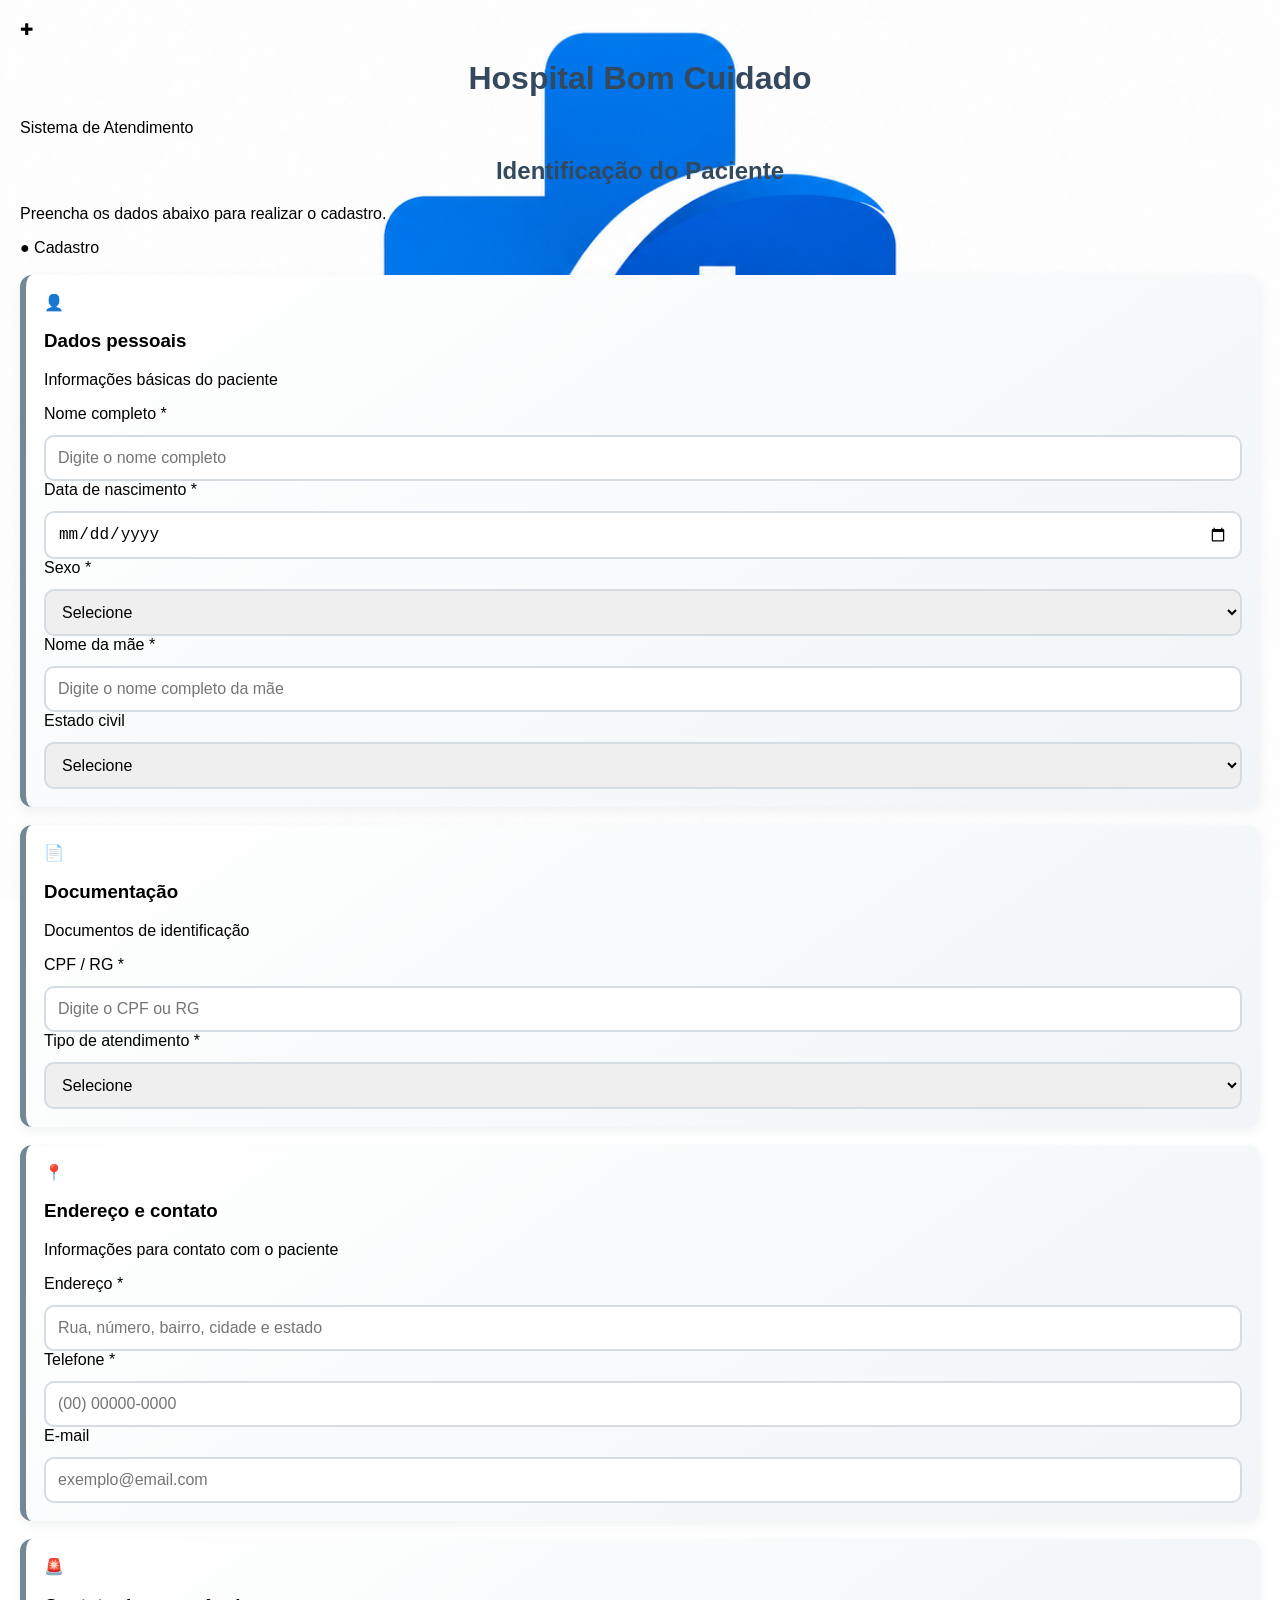
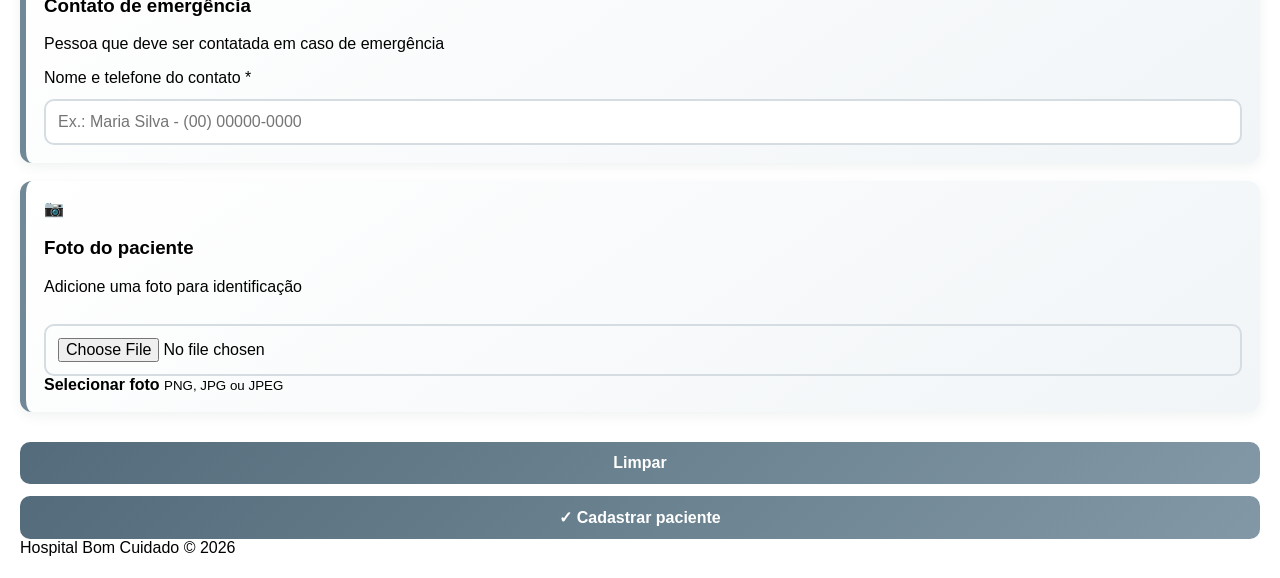
<file: frontend/atendimento.html>
<!DOCTYPE html>
<html lang="pt-BR">

<head>
    <meta charset="UTF-8">
    <meta name="viewport" content="width=device-width, initial-scale=1.0">

    <title>Cadastro do Paciente</title>

    <link rel="stylesheet" href="css/style.css">
</head>

<body>

    <div class="page">

        <!-- CABEÇALHO -->
        <header class="header">

            <div class="logo">
                <div class="logo-icon">✚</div>

                <div>
                    <h1>Hospital Bom Cuidado</h1>
                    <span>Sistema de Atendimento</span>
                </div>
            </div>

        </header>


        <!-- CONTEÚDO -->
        <main class="content">

            <div class="title">

                <div>
                    <h2>Identificação do Paciente</h2>
                    <p>Preencha os dados abaixo para realizar o cadastro.</p>
                </div>

                <span class="status">
                    ● Cadastro
                </span>

            </div>


            <form id="formPaciente">


                <!-- DADOS PESSOAIS -->
                <section class="card">

                    <div class="card-title">
                        <div class="icon">👤</div>

                        <div>
                            <h3>Dados pessoais</h3>
                            <p>Informações básicas do paciente</p>
                        </div>
                    </div>


                    <div class="form-grid">

                        <div class="campo campo-grande">

                            <label for="nome">
                                Nome completo <span>*</span>
                            </label>

                            <input
                                type="text"
                                id="nome"
                                placeholder="Digite o nome completo"
                                required
                            >

                        </div>


                        <div class="campo">

                            <label for="dataNascimento">
                                Data de nascimento <span>*</span>
                            </label>

                            <input
                                type="date"
                                id="dataNascimento"
                                required
                            >

                        </div>


                        <div class="campo">

                            <label for="sexo">
                                Sexo <span>*</span>
                            </label>

                            <select id="sexo" required>

                                <option value="">
                                    Selecione
                                </option>

                                <option value="Feminino">
                                    Feminino
                                </option>

                                <option value="Masculino">
                                    Masculino
                                </option>

                                <option value="Outro">
                                    Outro
                                </option>

                                <option value="Prefiro não informar">
                                    Prefiro não informar
                                </option>

                            </select>

                        </div>


                        <div class="campo campo-grande">

                            <label for="nomeMae">
                                Nome da mãe <span>*</span>
                            </label>

                            <input
                                type="text"
                                id="nomeMae"
                                placeholder="Digite o nome completo da mãe"
                                required
                            >

                        </div>


                        <div class="campo">

                            <label for="estadoCivil">
                                Estado civil
                            </label>

                            <select id="estadoCivil">

                                <option value="">
                                    Selecione
                                </option>

                                <option value="Solteiro(a)">
                                    Solteiro(a)
                                </option>

                                <option value="Casado(a)">
                                    Casado(a)
                                </option>

                                <option value="Divorciado(a)">
                                    Divorciado(a)
                                </option>

                                <option value="Viúvo(a)">
                                    Viúvo(a)
                                </option>

                                <option value="União estável">
                                    União estável
                                </option>

                            </select>

                        </div>

                    </div>

                </section>



                <!-- DOCUMENTAÇÃO -->
                <section class="card">

                    <div class="card-title">

                        <div class="icon">📄</div>

                        <div>
                            <h3>Documentação</h3>
                            <p>Documentos de identificação</p>
                        </div>

                    </div>


                    <div class="form-grid">

                        <div class="campo">

                            <label for="documento">
                                CPF / RG <span>*</span>
                            </label>

                            <input
                                type="text"
                                id="documento"
                                placeholder="Digite o CPF ou RG"
                                required
                            >

                        </div>


                        <div class="campo">

                            <label for="tipo">
                                Tipo de atendimento <span>*</span>
                            </label>

                            <select id="tipo" required>

                                <option value="">
                                    Selecione
                                </option>

                                <option value="Convenio">
                                    Convênio
                                </option>

                                <option value="Particular">
                                    Particular
                                </option>

                            </select>

                        </div>

                    </div>

                </section>



                <!-- ENDEREÇO E CONTATO -->
                <section class="card">

                    <div class="card-title">

                        <div class="icon">📍</div>

                        <div>
                            <h3>Endereço e contato</h3>
                            <p>Informações para contato com o paciente</p>
                        </div>

                    </div>


                    <div class="form-grid">

                        <div class="campo campo-completo">

                            <label for="endereco">
                                Endereço <span>*</span>
                            </label>

                            <input
                                type="text"
                                id="endereco"
                                placeholder="Rua, número, bairro, cidade e estado"
                                required
                            >

                        </div>


                        <div class="campo">

                            <label for="telefone">
                                Telefone <span>*</span>
                            </label>

                            <input
                                type="tel"
                                id="telefone"
                                placeholder="(00) 00000-0000"
                                required
                            >

                        </div>


                        <div class="campo">

                            <label for="email">
                                E-mail
                            </label>

                            <input
                                type="email"
                                id="email"
                                placeholder="exemplo@email.com"
                            >

                        </div>

                    </div>

                </section>



                <!-- EMERGÊNCIA -->
                <section class="card emergencia">

                    <div class="card-title">

                        <div class="icon">🚨</div>

                        <div>
                            <h3>Contato de emergência</h3>
                            <p>Pessoa que deve ser contatada em caso de emergência</p>
                        </div>

                    </div>


                    <div class="form-grid">

                        <div class="campo campo-completo">

                            <label for="contatoEmergencia">
                                Nome e telefone do contato
                                <span>*</span>
                            </label>

                            <input
                                type="text"
                                id="contatoEmergencia"
                                placeholder="Ex.: Maria Silva - (00) 00000-0000"
                                required
                            >

                        </div>

                    </div>

                </section>



                <!-- FOTO -->
                <section class="card">

                    <div class="card-title">

                        <div class="icon">📷</div>

                        <div>
                            <h3>Foto do paciente</h3>
                            <p>Adicione uma foto para identificação</p>
                        </div>

                    </div>


                    <div class="upload">

                        <input
                            type="file"
                            id="foto"
                            accept="image/*"
                        >

                        <label for="foto">
                            <strong>Selecionar foto</strong>
                            <small>PNG, JPG ou JPEG</small>
                        </label>

                    </div>

                </section>



                <!-- BOTÕES -->
                <div class="actions">

                    <button
                        type="reset"
                        class="btn-cancelar"
                    >
                        Limpar
                    </button>

                    <button
                        type="submit"
                        class="btn-cadastrar"
                    >
                        ✓ Cadastrar paciente
                    </button>

                </div>


            </form>

        </main>


        <!-- RODAPÉ -->
        <footer>
            Hospital Bom Cuidado © 2026
        </footer>

    </div>


<script>

document
    .getElementById("formPaciente")
    .addEventListener("submit", cadastrar);


async function cadastrar(event) {

    event.preventDefault();


    const paciente = {

        nome:
            document.getElementById("nome").value,

        documento:
            document.getElementById("documento").value,

        dataNascimento:
            document.getElementById("dataNascimento").value,

        sexo:
            document.getElementById("sexo").value,

        nomeMae:
            document.getElementById("nomeMae").value,

        estadoCivil:
            document.getElementById("estadoCivil").value,

        endereco:
            document.getElementById("endereco").value,

        telefone:
            document.getElementById("telefone").value,

        email:
            document.getElementById("email").value,

        contatoEmergencia:
            document.getElementById("contatoEmergencia").value,

        tipo:
            document.getElementById("tipo").value
    };


    try {

        const resposta = await fetch(
            "http://localhost:3000/atendimento",
            {
                method: "POST",

                headers: {
                    "Content-Type": "application/json"
                },

                body: JSON.stringify(paciente)
            }
        );


        if (!resposta.ok) {

            throw new Error(
                "Erro ao cadastrar paciente"
            );

        }


        alert(
            "✓ Paciente cadastrado com sucesso!"
        );


        document
            .getElementById("formPaciente")
            .reset();


    } catch (erro) {

        console.error(erro);

        alert(
            "Não foi possível cadastrar o paciente. " +
            "Verifique se o servidor está funcionando."
        );

    }

}

</script>

</body>
</html>
</file>
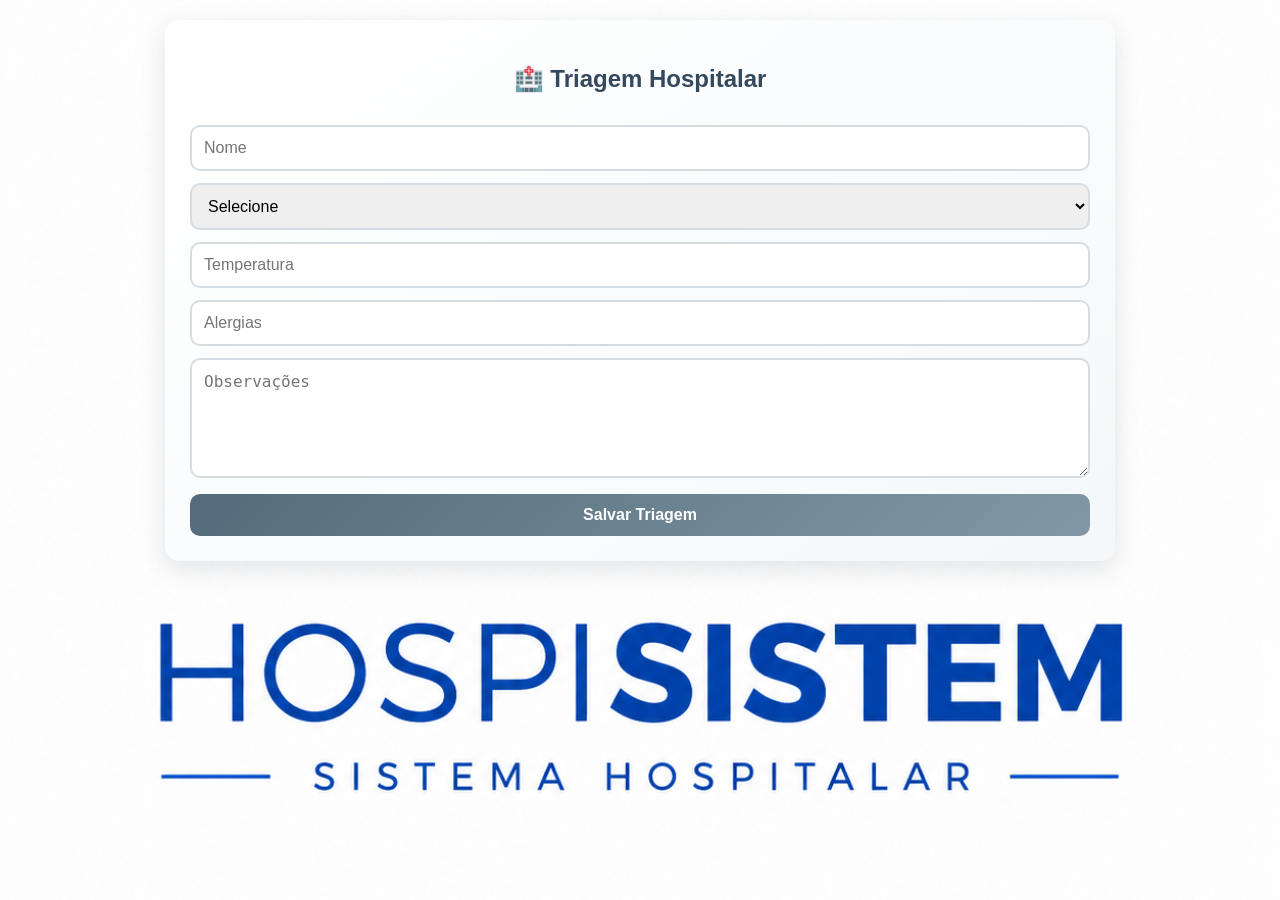
<file: frontend/triagem.html>
<!DOCTYPE html>
<html lang="pt-br">
<head>
<meta charset="UTF-8">
<title>Triagem</title>
<link rel="stylesheet" href="css/style.css">
</head>

<body>
<div class="container">
<h2>🏥 Triagem Hospitalar</h2>
<input id="nome" placeholder="Nome">

<select id="sintoma">

<option value="">Selecione</option>
<option value="dor_leve">Dor leve</option>
<option value="resfriado">Resfriado</option>
<option value="coriza">Coriza</option>
<option value="tosse">Tosse</option>
<option value="febre">Febre</option>
<option value="vomito">Vômito</option>
<option value="diarreia">Diarreia</option>
<option value="falta_ar_moderada">Falta de ar moderada</option>
<option value="falta_ar_grave">Falta de ar grave</option>
<option value="infarto">Suspeita de infarto</option>
<option value="avc">Suspeita de AVC</option>
<option value="convulsao">Convulsão</option>
<option value="hemorragia">Hemorragia</option>

</select>

<input
  id="temp"
  type="number"
  placeholder="Temperatura"
/>

<input
  id="alergia"
  placeholder="Alergias"
/>

<textarea
  id="observacao"
  placeholder="Observações"
></textarea>

<div id="resultado"></div>

<button onclick="salvar()">
Salvar Triagem
</button>

</div>

<script>

function classificarRisco(sintoma, temperatura){

  const vermelhos = [
    "infarto",
    "avc",
    "convulsao",
    "hemorragia",
    "falta_ar_grave"
  ];

  const amarelos = [
    "febre",
    "vomito",
    "diarreia",
    "falta_ar_moderada"
  ];

  if (temperatura >= 39) {
    return "vermelho";
  }

  if (vermelhos.includes(sintoma)) {
    return "vermelho";
  }

  if (amarelos.includes(sintoma)) {
    return "amarelo";
  }

  return "verde";
}

function salvar(){

  const nome =
    document.getElementById("nome").value;

  const sintoma =
    document.getElementById("sintoma").value;

  const temperatura =
    Number(document.getElementById("temp").value);

  const alergia =
    document.getElementById("alergia").value;

  const observacao =
    document.getElementById("observacao").value;

  const risco =
    classificarRisco(sintoma, temperatura);

  fetch("http://localhost:3000/triagem", {

    method:"POST",

    headers:{
      "Content-Type":"application/json"
    },

    body: JSON.stringify({

      nome,
      sintoma,
      temperatura,
      alergia,
      observacao,
      risco

    })

  })

  .then(r => r.json())

  .then(data => {

    const resultado =
      document.getElementById("resultado");

    resultado.className = risco;

    resultado.innerHTML =
      "Classificação: " +
      risco.toUpperCase();

    alert("Triagem salva");

  });

}

</script>

</body>
</html>
</file>
<file: frontend/css/style.css>
body{
  font-family: Arial, sans-serif;
  background: linear-gradient(135deg, #eef3f7, #dce6ed);
  margin: 0;
  padding: 20px;
  background-image: url(chat1.png);
  background-size: cover;
  background-position: center;
  background-attachment: fixed;
}


.container{
  width: 90%;
  max-width: 900px;
  margin: auto;
  background: linear-gradient(145deg, #ffffff, #f5f8fa);
  padding: 25px;
  border-radius: 15px;
  box-shadow: 0 8px 25px rgba(60, 80, 95, 0.15);
}


h1, h2{
  color: #34495e;
  text-align: center;
}


input,
select,
textarea,
button{
  width: 100%;
  padding: 12px;
  margin-top: 12px;
  border-radius: 10px;
  border: 2px solid #d5dde3;
  font-size: 16px;
  transition: all .3s ease;
  box-sizing: border-box;
}


input:focus,
select:focus,
textarea:focus{
  outline: none;
  border-color: #7f9db2;
  box-shadow: 0 0 8px rgba(127,157,178,.3);
}


textarea{
  min-height: 120px;
  resize: vertical;
}


button{
  background: linear-gradient(135deg, #536b7a, #8298a6);
  color: white;
  border: none;
  font-weight: bold;
  cursor: pointer;
  transition: .3s;
}


button:hover{
  transform: translateY(-2px);
  box-shadow: 0 5px 15px rgba(70, 90, 105, 0.3);
}


.card{
  border-left: 6px solid #718897;
  padding: 18px;
  margin: 18px 0;
  border-radius: 12px;
  background: linear-gradient(145deg, #ffffff, #f1f5f7);
  box-shadow: 0 4px 12px rgba(70, 85, 95, 0.08);
  transition: .3s;
}


.card:hover{
  transform: scale(1.02);
  box-shadow: 0 8px 18px rgba(70, 85, 95, 0.15);
}


.verde{
  display: inline-block;
  background: linear-gradient(135deg, #6f8f82, #8fa99e);
  color: white;
  padding: 6px 12px;
  border-radius: 20px;
  font-weight: bold;
}


.amarelo{
  display: inline-block;
  background: linear-gradient(135deg, #a89b6f, #c0b58b);
  color: white;
  padding: 6px 12px;
  border-radius: 20px;
  font-weight: bold;
}


.vermelho{
  display: inline-block;
  background: linear-gradient(135deg, #a66f6f, #c18b8b);
  color: white;
  padding: 6px 12px;
  border-radius: 20px;
  font-weight: bold;
}


/* Barra superior */
.topo{
  background: linear-gradient(90deg, #4f6573, #8296a3);
  color: white;
  padding: 18px;
  text-align: center;
  font-size: 24px;
  font-weight: bold;
  border-radius: 0 0 15px 15px;
  margin-bottom: 20px;
  box-shadow: 0 4px 12px rgba(60, 75, 85, 0.15);
}
</file>
